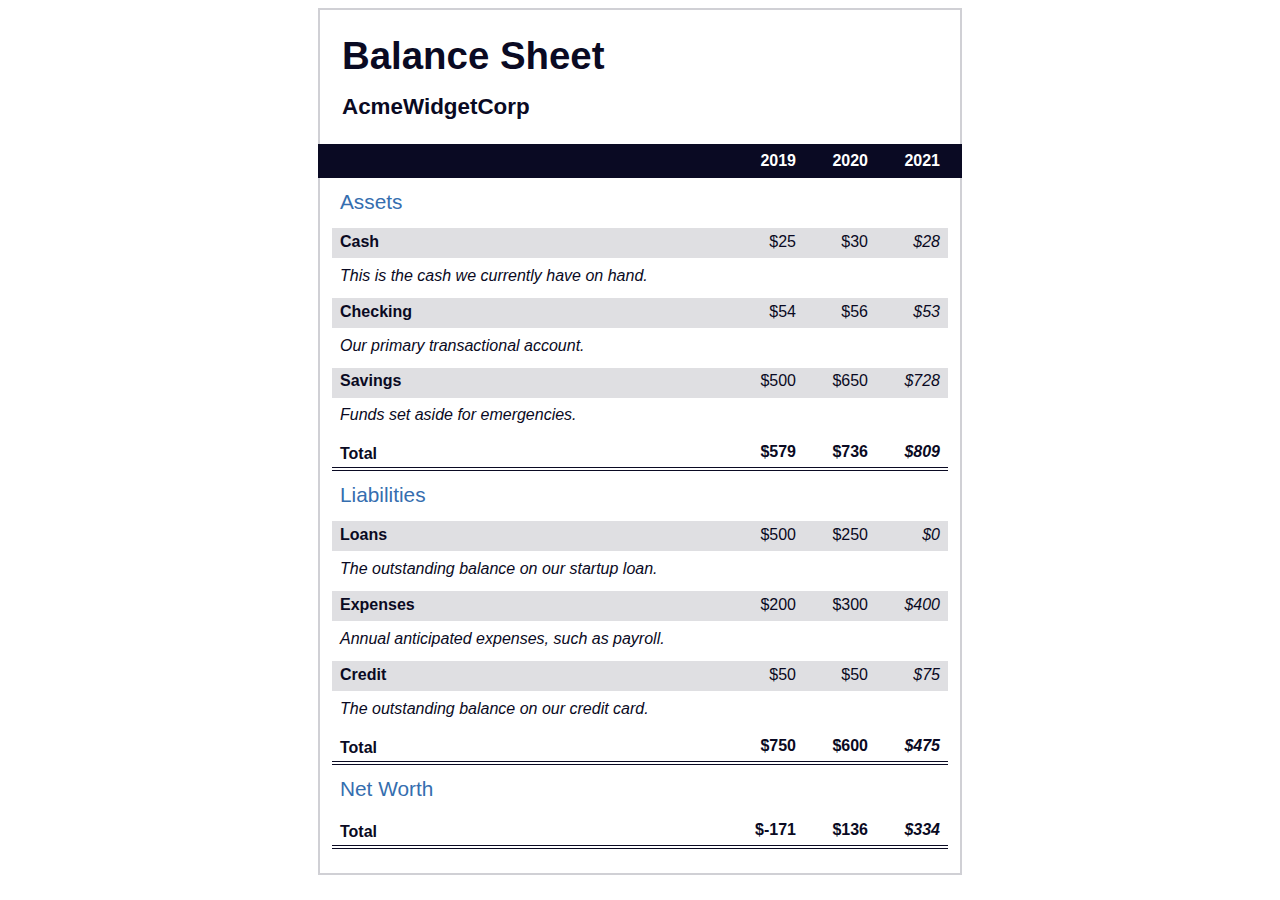
<file: Balance sheet/index.html>
<!DOCTYPE html>
<html lang="en">
  <head>
    <meta charset="UTF-8">
    <meta name="viewport" content="width=device-width, initial-scale=1.0">
    <title>Balance Sheet</title>
    <link rel="stylesheet" href="./styles.css">
  </head>
  <body>
    <main>
      <section>
        <h1>
          <span class="flex">
            <span>AcmeWidgetCorp</span>
            <span>Balance Sheet</span>
          </span>
        </h1>
        <div id="years" aria-hidden="true">
          <span class="year">2019</span>
          <span class="year">2020</span>
          <span class="year">2021</span>
        </div>
        <div class="table-wrap">
          <table>
            <caption>Assets</caption>
            <thead>
              <tr>
                <td></td>
                <th><span class="sr-only year">2019</span></th>
                <th><span class="sr-only year">2020</span></th>
                <th class="current"><span class="sr-only year">2021</span></th>
              </tr>
            </thead>
            <tbody>
              <tr class="data">
                <th>Cash <span class="description">This is the cash we currently have on hand.</span></th>
                <td>$25</td>
                <td>$30</td>
                <td class="current">$28</td>
              </tr>
              <tr class="data">
                <th>Checking <span class="description">Our primary transactional account.</span></th>
                <td>$54</td>
                <td>$56</td>
                <td class="current">$53</td>
              </tr>
              <tr class="data">
                <th>Savings <span class="description">Funds set aside for emergencies.</span></th>
                <td>$500</td>
                <td>$650</td>
                <td class="current">$728</td>
              </tr>
              <tr class="total">
                <th>Total <span class="sr-only">Assets</span></th>
                <td>$579</td>
                <td>$736</td>
                <td class="current">$809</td>
              </tr>
            </tbody>
          </table>
          <table>
            <caption>Liabilities</caption>
            <thead>
              <tr>
              <td></td>
              <th><span class="sr-only">2019</span></th>
              <th><span class="sr-only">2020</span></th>
              <th><span class="sr-only">2021</span></th>
              </tr>
            </thead>
            <tbody>
              <tr class="data">
                <th>Loans <span class="description">The outstanding balance on our startup loan.</span></th>
                <td>$500</td>
                <td>$250</td>
                <td class="current">$0</td>
              </tr>
              <tr class="data">
                <th>Expenses <span class="description">Annual anticipated expenses, such as payroll.</span></th>
                <td>$200</td>
                <td>$300</td>
                <td class="current">$400</td>
              </tr>
              <tr class="data">
                <th>Credit <span class="description">The outstanding balance on our credit card.</span></th>
                <td>$50</td>
                <td>$50</td>
                <td class="current">$75</td>
              </tr>
              <tr class="total">
                <th>Total <span class="sr-only">Liabilities</span></th>
                <td>$750</td>
                <td>$600</td>
                <td class="current">$475</td>
              </tr>
            </tbody>
          </table>
          <table>
            <caption>Net Worth</caption>
            <thead>
              <tr>
              <td></td>
              <th><span class="sr-only">2019</span></th>
              <th><span class="sr-only">2020</span></th>
              <th><span class="sr-only">2021</span></th>
              </tr>
            </thead>
            <tbody>
              <tr class="total">
                <th>Total <span class="sr-only">Net Worth</span></th>
                <td>$-171</td>
                <td>$136</td>
                <td class="current">$334</td>
              </tr>
            </tbody>
          </table>
        </div>
      </section>
    </main>
  </body>
</html>
</file>
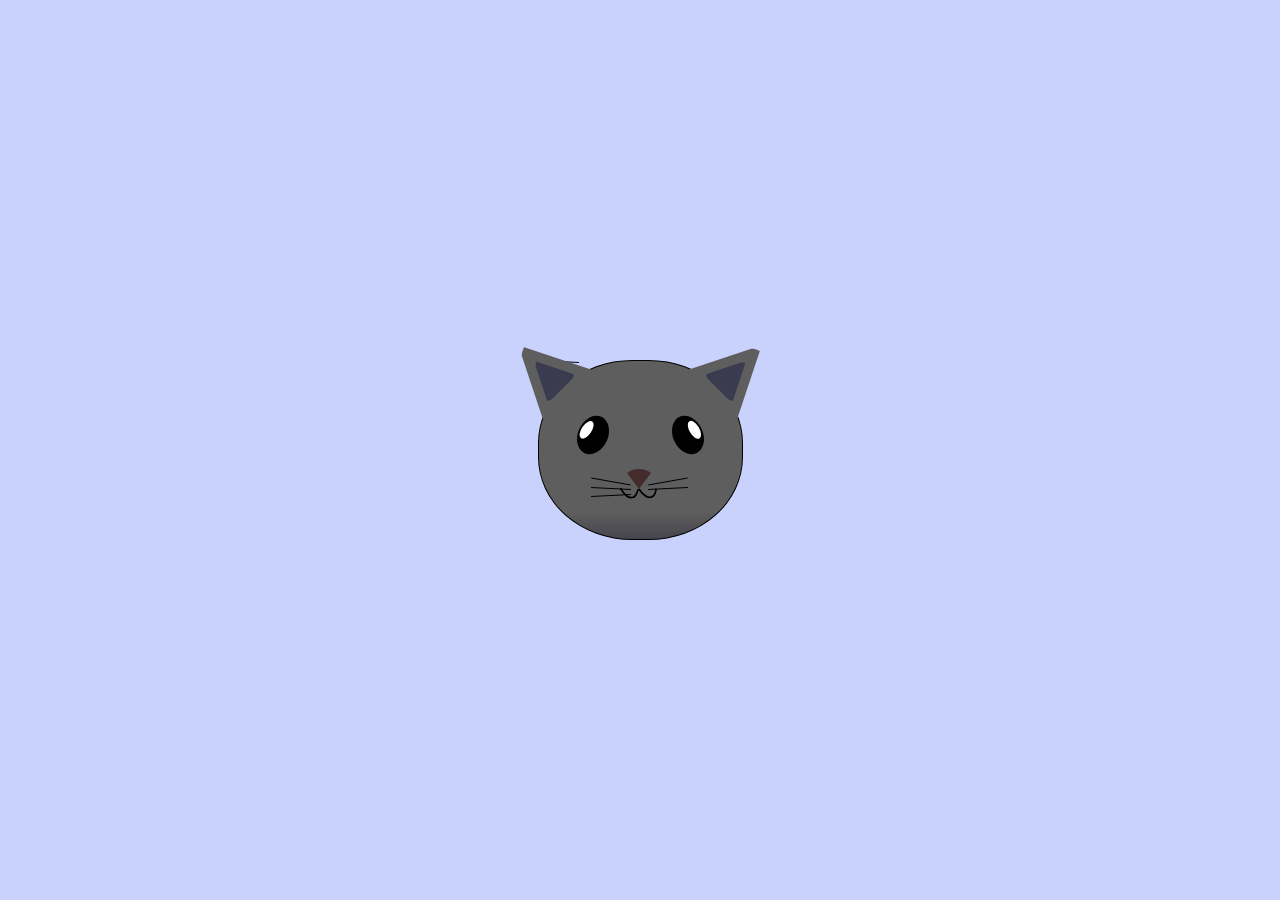
<file: Cat Painting/index.html>
<!DOCTYPE html>
<html lang="en">
<head>
    <meta charset="UTF-8">
    <title>fCC Cat Painting</title>
    <link rel="stylesheet" href="./styles.css">
</head>
<body>
    <main>
      <div class="cat-head">
        <div class="cat-ears">
          <div class="cat-left-ear">
            <div class="cat-left-inner-ear"></div>
          </div>
          <div class="cat-right-ear">
            <div class="cat-right-inner-ear"></div>
          </div>
        </div>

        <div class="cat-eyes">
          <div class="cat-left-eye">
            <div class="cat-left-inner-eye"></div>
          </div>
          <div class="cat-right-eye">
            <div class="cat-right-inner-eye"></div>
          </div>
        </div>
        
        <div class="cat-nose"></div>

        <div class="cat-mouth">
          <div class="cat-mouth-line-left"></div>
          <div class="cat-mouth-line-right"></div>
        </div>

        <div class="cat-whiskers">
          <div class="cat-whiskers-left">
            <div class="cat-whisker-left-top"></div>
            <div class="cat-whisker-left-middle"></div>
            <div class="cat-whisker-left-bottom"></div>
          </div>
          <div class="cat-whiskers-right">
            <div class="cat-whisker-right-top"></div>
            <div class="cat-whisker-right-middle"></div>
            <div class="cat-whisker-right-bottom"></div>
          </div>
        </div>

      </div>
    </main>
</body>
</html>
</file>
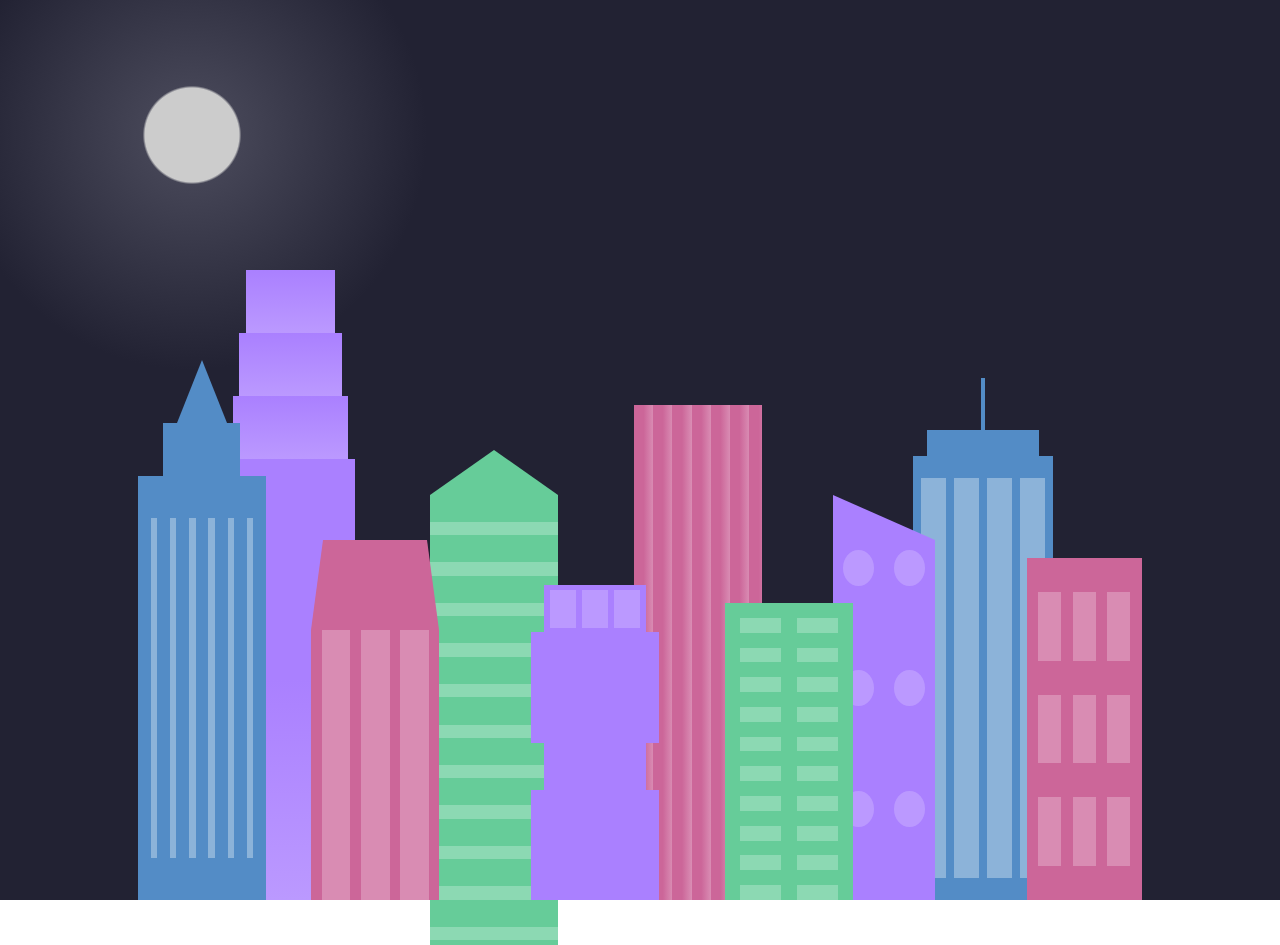
<file: City Skyline/index.html>
<!DOCTYPE html>
<html lang="en">    
  <head>
    <meta charset="UTF-8">
    <title>City Skyline</title>
    <link href="styles.css" rel="stylesheet" />   
  </head>

  <body>
    <div class="background-buildings sky">
      <div></div>
      <div></div>
      <div class="bb1 building-wrap">
        <div class="bb1a bb1-window"></div>
        <div class="bb1b bb1-window"></div>
        <div class="bb1c bb1-window"></div>
        <div class="bb1d"></div>
      </div>
      <div class="bb2">
        <div class="bb2a"></div>
        <div class="bb2b"></div>
      </div>
      <div class="bb3"></div>
      <div></div>
      <div class="bb4 building-wrap">
        <div class="bb4a"></div>
        <div class="bb4b"></div>
        <div class="bb4c window-wrap">
          <div class="bb4-window"></div>
          <div class="bb4-window"></div>
          <div class="bb4-window"></div>
          <div class="bb4-window"></div>
        </div>
      </div>
      <div></div>
      <div></div>
    </div>

    <div class="foreground-buildings">
      <div></div>
      <div></div>
      <div class="fb1 building-wrap">
        <div class="fb1a"></div>
        <div class="fb1b"></div>
        <div class="fb1c"></div>
      </div>
      <div class="fb2">
        <div class="fb2a"></div>
        <div class="fb2b window-wrap">
          <div class="fb2-window"></div>
          <div class="fb2-window"></div>
          <div class="fb2-window"></div>
        </div>
      </div>
      <div></div>
      <div class="fb3 building-wrap">
        <div class="fb3a window-wrap">
          <div class="fb3-window"></div>
          <div class="fb3-window"></div>
          <div class="fb3-window"></div>
        </div>
        <div class="fb3b"></div>
        <div class="fb3a"></div>
        <div class="fb3b"></div>
      </div>
      <div class="fb4">
        <div class="fb4a"></div>
        <div class="fb4b">
          <div class="fb4-window"></div>
          <div class="fb4-window"></div>
          <div class="fb4-window"></div>
          <div class="fb4-window"></div>
          <div class="fb4-window"></div>
          <div class="fb4-window"></div>
        </div>
      </div>
      <div class="fb5"></div>
      <div class="fb6"></div>
      <div></div>
      <div></div>
    </div>
  </body>
</html>
</file>
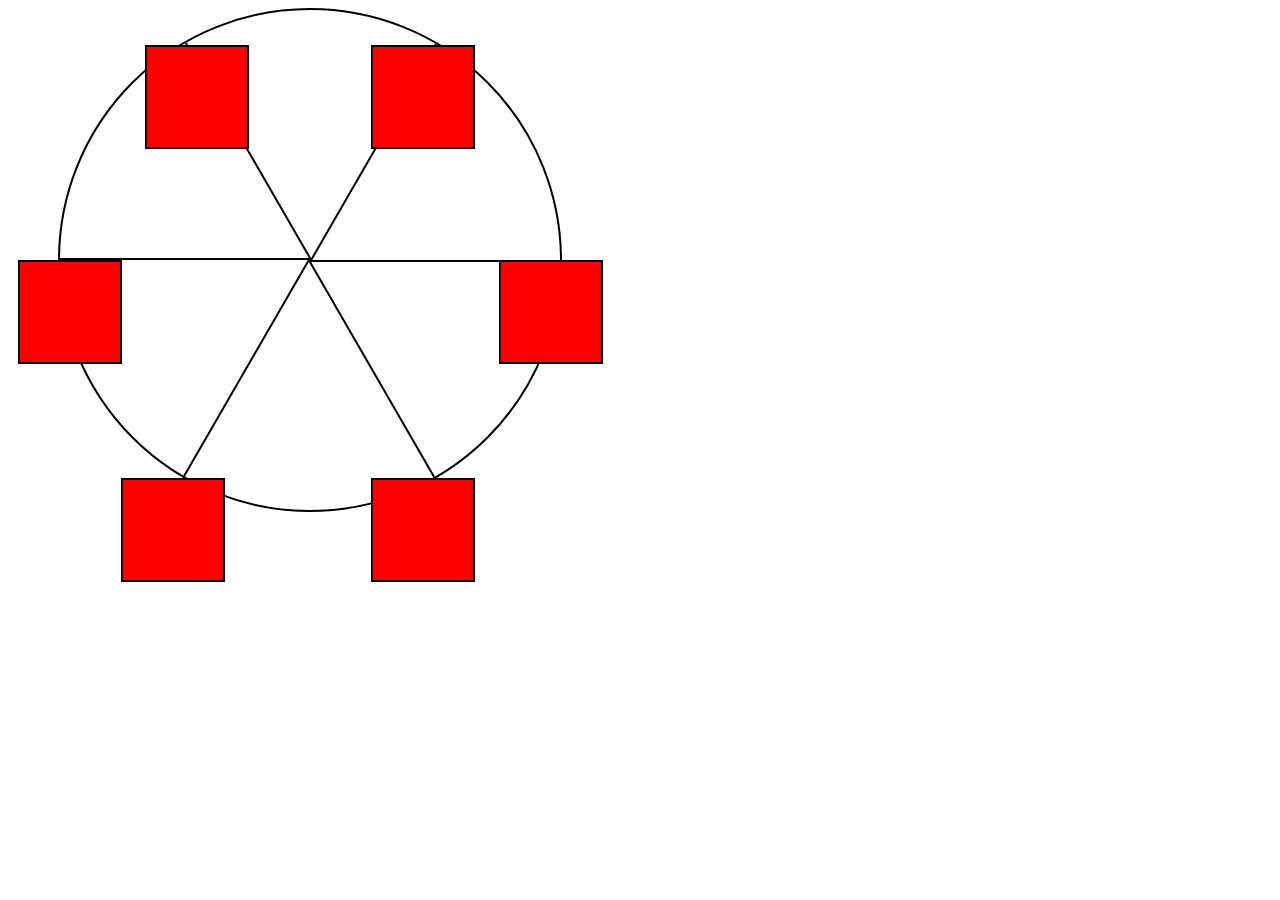
<file: FerrisWheel/index.html>
<!DOCTYPE html>
<html lang="en">
  <head>
    <meta charset="UTF-8">
    <title>Ferris Wheel</title>
    <link rel="stylesheet" href="./styles.css">
  </head>
  <body>
    <div class="wheel">
      <span class="line"></span>
      <span class="line"></span>
      <span class="line"></span>
      <span class="line"></span>
      <span class="line"></span>
      <span class="line"></span>

      <div class="cabin"></div>
      <div class="cabin"></div>
      <div class="cabin"></div>
      <div class="cabin"></div>
      <div class="cabin"></div>
      <div class="cabin"></div>
    </div>
  </body>
</html>
</file>
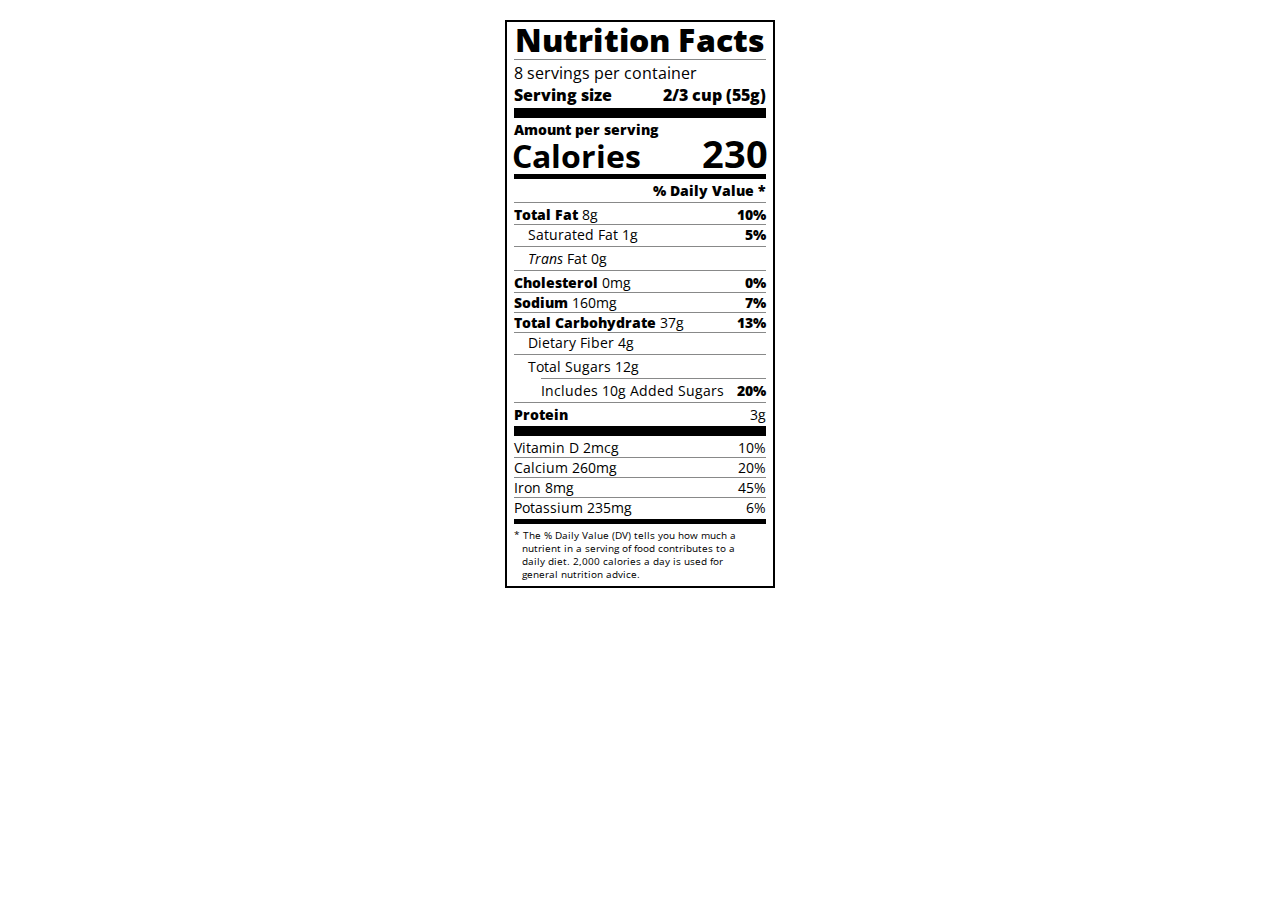
<file: Nutrition Label/index.html>
<!DOCTYPE html>
<html lang="en">

<head>
  <meta charset="UTF-8">
  <title>Nutrition Label</title>
  <link href="https://fonts.googleapis.com/css?family=Open+Sans:400,700,800" rel="stylesheet">
  <link href="./styles.css" rel="stylesheet">
</head>

<body>
  <div class="label">
    <header>
      <h1 class="bold">Nutrition Facts</h1>
      <div class="divider"></div>
      <p>8 servings per container</p>
      <p class="bold">Serving size <span>2/3 cup (55g)</span></p>
    </header>
    <div class="divider large"></div>
    <div class="calories-info">
      <div class="left-container">
        <h2 class="bold small-text">Amount per serving</h2>
        <p>Calories</p>
      </div>
      <span>230</span>
    </div>
    <div class="divider medium"></div>
    <div class="daily-value small-text">
      <p class="bold right no-divider">% Daily Value *</p>
      <div class="divider"></div>
      <p><span><span class="bold">Total Fat</span> 8g</span> <span class="bold">10%</span></p>
      <p class="indent no-divider">Saturated Fat 1g <span class="bold">5%</span></p>
      <div class="divider"></div>
      <p class="indent no-divider"><span><i>Trans</i> Fat 0g</span></p>
      <div class="divider"></div>
      <p><span><span class="bold">Cholesterol</span> 0mg</span> <span class="bold">0%</span></p>
      <p><span><span class="bold">Sodium</span> 160mg</span> <span class="bold">7%</span></p>
      <p><span><span class="bold">Total Carbohydrate</span> 37g</span> <span class="bold">13%</span></p>
      <p class="indent no-divider">Dietary Fiber 4g</p>
      <div class="divider"></div>
      <p class="indent no-divider">Total Sugars 12g</p>
      <div class="divider double-indent"></div>
      <p class="double-indent no-divider">Includes 10g Added Sugars <span class="bold">20%</span></p>
      <div class="divider"></div>
      <p class="no-divider"><span class="bold">Protein</span> 3g</p>
      <div class="divider large"></div>
      <p>Vitamin D 2mcg <span>10%</span></p>
      <p>Calcium 260mg <span>20%</span></p>
      <p>Iron 8mg <span>45%</span></p>
      <p class="no-divider">Potassium 235mg <span>6%</span></p>
    </div>
    <div class="divider medium"></div>
    <p class="note">* The % Daily Value (DV) tells you how much a nutrient in a serving of food contributes to a daily
      diet. 2,000 calories a day is used for general nutrition advice.</p>
  </div>
</body>
</html>
</file>
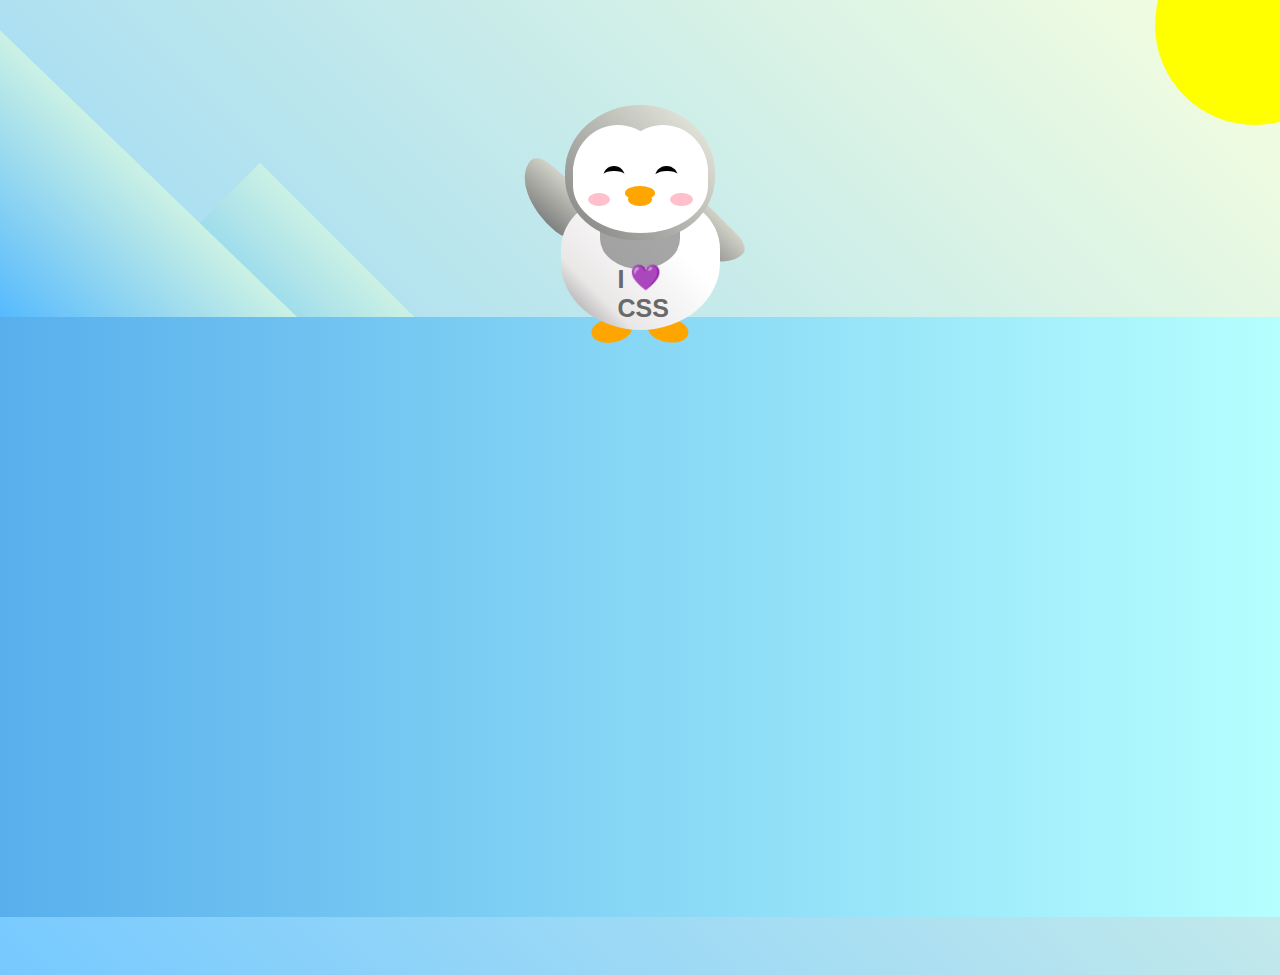
<file: Penguin/index.html>
<!DOCTYPE html>
<html lang="en">
  <head>
    <meta charset="UTF-8" />
    <link rel="stylesheet" href="./styles.css" />
    <title>Penguin</title>
    <meta name="viewport" content="width=device-width, initial-scale=1.0" />
  </head>

  <body>
    <div class="left-mountain"></div>
    <div class="back-mountain"></div>
    <div class="sun"></div>
    <div class="penguin">
      <div class="penguin-head">
        <div class="face left"></div>
        <div class="face right"></div>
        <div class="chin"></div>
        <div class="eye left">
          <div class="eye-lid"></div>
        </div>
        <div class="eye right">
          <div class="eye-lid"></div>
        </div>
        <div class="blush left"></div>
        <div class="blush right"></div>
        <div class="beak top"></div>
        <div class="beak bottom"></div>
      </div>
      <div class="shirt">
        <div>💜</div>
        <p>I CSS</p>
      </div> 
      <div class="penguin-body">
        <div class="arm left"></div>
        <div class="arm right"></div>
        <div class="foot left"></div>
        <div class="foot right"></div>
      </div>
    </div>

    <div class="ground"></div>
  </body>
</html>
</file>
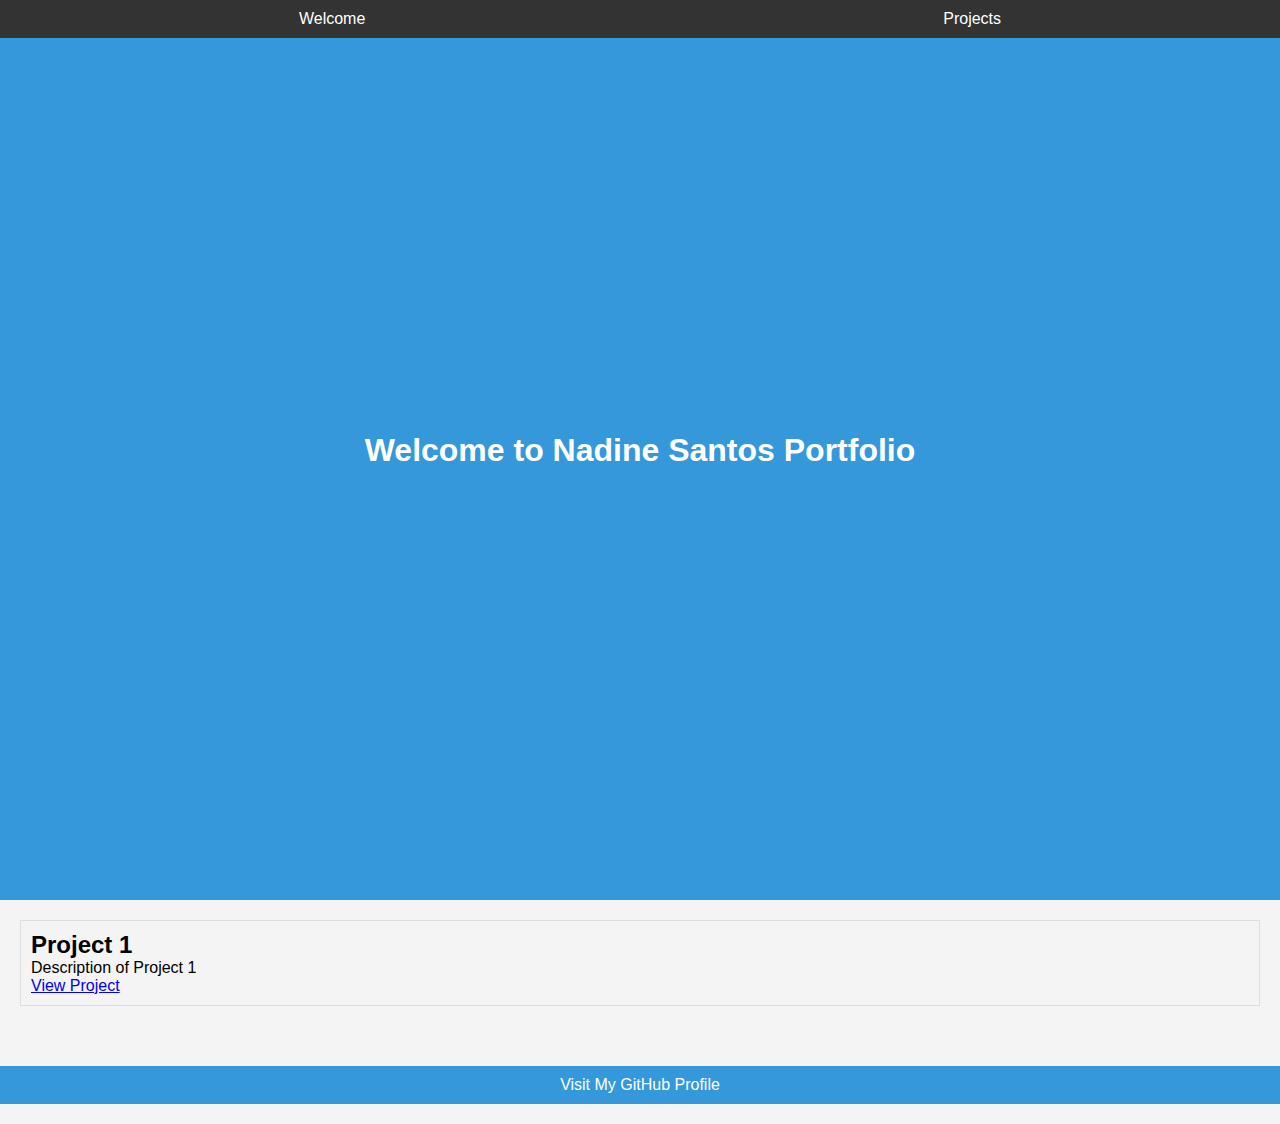
<file: Personal Portfolio Webpage/index.html>
<!DOCTYPE html>
<html lang="en">

<head>
  <meta charset="UTF-8">
  <meta name="viewport" content="width=device-width, initial-scale=1.0">
  <link rel="stylesheet" href="styles.css">
  <title>Your Portfolio</title>
</head>

<body>

  <!-- Navbar -->
  <nav id="navbar">
    <ul>
      <li><a href="#welcome-section">Welcome</a></li>
      <li><a href="#projects">Projects</a></li>
    
    </ul>
  </nav>

  <!-- Welcome Section -->
  <section id="welcome-section">
    <h1>Welcome to Nadine Santos Portfolio</h1>
  </section>

  <!-- Projects Section -->
  <section id="projects">
    <div class="project-tile">
      <h2>Project 1</h2>
      <p>Description of Project 1</p>
      <a href="#project-link">View Project</a>
    </div>
    
  </section>

  <!-- Profile Link -->
  <a id="profile-link" href="https://github.com/Ch3esecake/Nadine" target="_blank">Visit My GitHub Profile</a>

</body>

</html>
</file>
<file: Balance sheet/styles.css>
span[class~="sr-only"] {
    border: 0 !important;
    clip: rect(1px, 1px, 1px, 1px) !important;
    clip-path: inset(50%) !important;
    height: 1px !important;
    width: 1px !important;
    position: absolute !important;
    overflow: hidden !important;
    white-space: nowrap !important;
    padding: 0 !important;
    margin: -1px !important;
  }
  
  html {
    box-sizing: border-box;
  }
  
  body {
    font-family: sans-serif;
    color: #0a0a23;
  }
  
  h1 {
    max-width: 37.25rem;
    margin: 0 auto;
    padding: 1.5rem 1.25rem;
  }
  
  h1 .flex {
    display: flex;
    flex-direction: column-reverse;
    gap: 1rem;
  }
  
  h1 .flex span:first-of-type {
    font-size: 0.7em;
  }
  
  h1 .flex span:last-of-type {
    font-size: 1.2em;
  }
  
  section {
    max-width: 40rem;
    margin: 0 auto;
    border: 2px solid #d0d0d5;
  }
  
  #years {
    display: flex;
    justify-content: flex-end;
    position: sticky;
    z-index: 999;
    top: 0;
    background: #0a0a23;
    color: #fff;
    padding: 0.5rem calc(1.25rem + 2px) 0.5rem 0;
    margin: 0 -2px;
  }
  
  #years span[class] {
    font-weight: bold;
    width: 4.5rem;
    text-align: right;
  }
  
  .table-wrap {
    padding: 0 0.75rem 1.5rem 0.75rem;
  }
  
  table {
    border-collapse: collapse;
    border: 0;
    width: 100%;
    position: relative;
    margin-top: 3rem;
  }
  
  table caption {
    color: #356eaf;
    font-size: 1.3em;
    font-weight: normal;
    position: absolute;
    top: -2.25rem;
    left: 0.5rem;
  }
  
  tbody td {
    width: 100vw;
    min-width: 4rem;
    max-width: 4rem;
  }
  
  tbody th {
    width: calc(100% - 12rem);
  }
  
  tr[class="total"] {
    border-bottom: 4px double #0a0a23;
    font-weight: bold;
  }
  
  tr[class="total"] th {
    text-align: left;
    padding: 0.5rem 0 0.25rem 0.5rem;
  }
  
  tr.total td {
    text-align: right;
    padding: 0 0.25rem;
  }
  
  tr.total td:nth-of-type(3) {
    padding-right: 0.5rem;
  }
  
  tr.total:hover {
    background-color: #99c9ff;
  }
  
  td.current {
    font-style: italic;
  }
  
  tr.data {
    background-image: linear-gradient(to bottom, #dfdfe2 1.845rem, white 1.845rem);
  }
  
  tr.data th {
    text-align: left;
    padding-top: 0.3rem;
    padding-left: 0.5rem;
  }
  
  tr.data th .description {
    display: block;
    font-weight: normal;
    font-style: italic;
    padding: 1rem 0 0.75rem;
    margin-right: -13.5rem;
  }
  
  tr.data td {
    vertical-align: top;
    padding: 0.3rem 0.25rem 0;
    text-align: right;
  }
  
  tr.data td:last-of-type {
    padding-right: 0.5rem;
  }
</file>
<file: Cat Painting/styles.css>
* {
    box-sizing: border-box;
  }
  
  body {
    background-color: #c9d2fc;
  }
  
  .cat-head {
    position: absolute;
    right: 0;
    left: 0;
    top: 0;
    bottom: 0;
    margin: auto;
    background: linear-gradient(#5e5e5e 85%, #45454f 100%);
    width: 205px;
    height: 180px;
    border: 1px solid #000;
    border-radius: 46%;
  }
  
  .cat-left-ear {
    position: absolute;
    top: -26px;
    left: -31px;
    z-index: 1;
    border-top-left-radius: 90px;
    border-top-right-radius: 10px;
    transform: rotate(-45deg);
    border-left: 35px solid transparent;
    border-right: 35px solid transparent;
    border-bottom: 70px solid #5e5e5e;
  }
  
  .cat-right-ear {
    position: absolute;
    top: -26px;
    left: 163px;
    z-index: 1;
    transform: rotate(45deg);
    border-top-left-radius: 90px;
    border-top-right-radius: 10px;
    border-left: 35px solid transparent;
    border-right: 35px solid transparent;
    border-bottom: 70px solid #5e5e5e;
  }
  
  .cat-left-inner-ear {
    position: absolute;
    top: 22px;
    left: -20px;
    border-top-left-radius: 90px;
    border-top-right-radius: 10px;
    border-bottom-right-radius: 40%;
    border-bottom-left-radius: 40%;
    border-left: 20px solid transparent;
    border-right: 20px solid transparent;
    border-bottom: 40px solid #3b3b4f;
  }
  
  .cat-right-inner-ear {
    position: absolute;
    top: 22px;
    left: -20px;
    border-top-left-radius: 90px;
    border-top-right-radius: 10px;
    border-bottom-right-radius: 40%;
    border-bottom-left-radius: 40%;
    border-left: 20px solid transparent;
    border-right: 20px solid transparent;
    border-bottom: 40px solid #3b3b4f;
  }
  
  .cat-left-eye {
    position: absolute;
    top: 54px;
    left: 39px;
    border-radius: 60%;
    transform: rotate(25deg);
    width: 30px;
    height: 40px;
    background-color: #000;
  }
  
  .cat-right-eye {
    position: absolute;
    top: 54px;
    left: 134px;
    border-radius: 60%;
    transform: rotate(-25deg);
    width: 30px;
    height: 40px;
    background-color: #000;
  }
  
  .cat-left-inner-eye {
    position: absolute;
    top: 8px;
    left: 2px;
    width: 10px;
    height: 20px;
    transform: rotate(10deg);
    background-color: #fff;
    border-radius: 60%;
  }
  
  .cat-right-inner-eye {
    position: absolute;
    top: 8px;
    left: 18px;
    transform: rotate(-5deg);
    width: 10px;
    height: 20px;
    background-color: #fff;
    border-radius: 60%;
  }
  
  .cat-nose {
    position: absolute;
    top: 108px;
    left: 85px;
    border-top-left-radius: 50%;
    border-bottom-right-radius: 50%;
    border-bottom-left-radius: 50%;
    transform: rotate(180deg);
    border-left: 15px solid transparent;
    border-right: 15px solid transparent;
    border-bottom: 20px solid #442c2c;
  }
  
  .cat-mouth div {
    width: 30px;
    height: 50px;
    border: 2px solid #000;
    border-radius: 190%/190px 150px 0 0;
    border-color: black transparent transparent transparent;
  }
  
  .cat-mouth-line-left {
    position: absolute;
    top: 88px;
    left: 74px;
    transform: rotate(170deg);
  }
  
  .cat-mouth-line-right {
    position: absolute;
    top: 88px;
    left: 91px;
    transform: rotate(165deg);
  }
  
  .cat-whiskers-left div {
    width: 40px;
    height: 1px;
    background-color: #000;
  }
  
  .cat-whiskers-right div {
    width: 40px;
    height: 1px;
    background-color: #000;
  }
  
  .cat-whisker-left-top {
    position: absolute;
    top: 120px;
    left: 52px;
    transform: rotate(10deg);
  }
  
  .cat-whisker-left-middle {
    position: absolute;
    top: 127px;
    left: 52px;
    transform: rotate(3deg);
  }
  
  .cat-whisker-left-bottom {
    position: absolute;
    top: 134px;
    left: 52px;
    transform: rotate(-3deg);
  }
  
  .cat-whisker-right-top {
    position: absolute;
    top: 120px;
    left: 109px;
    transform: rotate(-10deg);
  }
  
  .cat-whisker-right-middle {
    position: absolute;
    top: 127px;
    left: 109px;
    transform: rotate(-3deg);
  }
  
  .cat-whisker-right-bottom {
    transform: rotate(3deg);
  }
</file>
<file: City Skyline/styles.css>
:root {
    --building-color1: #aa80ff;
    --building-color2: #66cc99;
    --building-color3: #cc6699;
    --building-color4: #538cc6;
    --window-color1: #bb99ff;
    --window-color2: #8cd9b3;
    --window-color3: #d98cb3;
    --window-color4: #8cb3d9;
  }
  
  * {
    box-sizing: border-box;
  }
  
  body {
    height: 100vh;
    margin: 0;
    overflow: hidden;
  }
  
  .background-buildings, .foreground-buildings {
    width: 100%;
    height: 100%;
    display: flex;
    align-items: flex-end;
    justify-content: space-evenly;
    position: absolute;
    top: 0;
  }
  
  .building-wrap {
    display: flex;
    flex-direction: column;
    align-items: center;
  }
  
  .window-wrap {
    display: flex;
    align-items: center;
    justify-content: space-evenly;
  }
  
  .sky {
    background: radial-gradient(
        closest-corner circle at 15% 15%,
        #ffcf33,
        #ffcf33 20%,
        #ffff66 21%,
        #bbeeff 100%
      );
  }
  
  /* BACKGROUND BUILDINGS - "bb" stands for "background building" */
  .bb1 {
    width: 10%;
    height: 70%;
  }
  
  .bb1a {
    width: 70%;
  }
    
  .bb1b {
    width: 80%;
  }
    
  .bb1c {
    width: 90%;
  }
  
  .bb1d {
    width: 100%;
    height: 70%;
    background: linear-gradient(
        var(--building-color1) 50%,
        var(--window-color1)
      );
  }
  
  .bb1-window {
    height: 10%;
    background: linear-gradient(
        var(--building-color1),
        var(--window-color1)
      );
  }
  
  .bb2 {
    width: 10%;
    height: 50%;
  }
  
  .bb2a {
    border-bottom: 5vh solid var(--building-color2);
    border-left: 5vw solid transparent;
    border-right: 5vw solid transparent;
  }
  
  .bb2b {
    width: 100%;
    height: 100%;
    background: repeating-linear-gradient(
        var(--building-color2),
        var(--building-color2) 6%,
        var(--window-color2) 6%,
        var(--window-color2) 9%
      );
  }
  
  .bb3 {
    width: 10%;
    height: 55%;
    background: repeating-linear-gradient(
        90deg,
        var(--building-color3),
        var(--building-color3),
        var(--window-color3) 15%
      );
  }
  
  .bb4 {
    width: 11%;
    height: 58%;
  }
  
  .bb4a {
    width: 3%;
    height: 10%;
    background-color: var(--building-color4);
  }
  
  .bb4b {
    width: 80%;
    height: 5%;
    background-color: var(--building-color4);
  }
    
  .bb4c {
    width: 100%;
    height: 85%;
    background-color: var(--building-color4);
  }
  
  .bb4-window {
    width: 18%;
    height: 90%;
    background-color: var(--window-color4);
  }
  
  /* FOREGROUND BUILDINGS - "fb" stands for "foreground building" */
  .fb1 {
    width: 10%;
    height: 60%;
  }
  
  .fb1a {
    border-bottom: 7vh solid var(--building-color4);
    border-left: 2vw solid transparent;
    border-right: 2vw solid transparent;
  }
  
  .fb1b {
    width: 60%;
    height: 10%;
    background-color: var(--building-color4);
  }
    
  .fb1c {
    width: 100%;
    height: 80%;
    background: repeating-linear-gradient(
        90deg,
        var(--building-color4),
        var(--building-color4) 10%,
        transparent 10%,
        transparent 15%
      ),
      repeating-linear-gradient(
        var(--building-color4),
        var(--building-color4) 10%,
        var(--window-color4) 10%,
        var(--window-color4) 90%
      );
  }
  
  .fb2 {
    width: 10%;
    height: 40%;
  }
  
  .fb2a {
    width: 100%;
    border-bottom: 10vh solid var(--building-color3);
    border-left: 1vw solid transparent;
    border-right: 1vw solid transparent;
  }
  
  .fb2b {
    width: 100%;
    height: 75%;
    background-color: var(--building-color3);
  }
  
  .fb2-window {
    width: 22%;
    height: 100%;
    background-color: var(--window-color3);
  }
  
  .fb3 {
    width: 10%;
    height: 35%;
  }
    
  .fb3a {
    width: 80%;
    height: 15%;
    background-color: var(--building-color1);
  }
    
  .fb3b {
    width: 100%;
    height: 35%;
    background-color: var(--building-color1);
  }
  
  .fb3-window {
    width: 25%;
    height: 80%;
    background-color: var(--window-color1);
  }
  
  .fb4 {
    width: 8%;
    height: 45%;
    position: relative;
    left: 10%;
  }
  
  .fb4a {
    border-top: 5vh solid transparent;
    border-left: 8vw solid var(--building-color1);
  }
  
  .fb4b {
    width: 100%;
    height: 89%;
    background-color: var(--building-color1);
    display: flex;
    flex-wrap: wrap;
  }
  
  .fb4-window {
    width: 30%;
    height: 10%;
    border-radius: 50%;
    background-color: var(--window-color1);
    margin: 10%;
  }
  
  .fb5 {
    width: 10%;
    height: 33%;
    position: relative;
    right: 10%;
    background: repeating-linear-gradient(
        var(--building-color2),
        var(--building-color2) 5%,
        transparent 5%,
        transparent 10%
      ),
      repeating-linear-gradient(
        90deg,
        var(--building-color2),
        var(--building-color2) 12%,
        var(--window-color2) 12%,
        var(--window-color2) 44%
      );
  }
  
  .fb6 {
    width: 9%;
    height: 38%;
    background: repeating-linear-gradient(
        90deg,
        var(--building-color3),
        var(--building-color3) 10%,
        transparent 10%,
        transparent 30%
      ),
      repeating-linear-gradient(
        var(--building-color3),
        var(--building-color3) 10%,
        var(--window-color3) 10%,
        var(--window-color3) 30%
      );
  }
  
  /* ... (previous code) ... */
  
  @media (max-width: 1000px) {
    :root {
      --building-color1: #000;
      --building-color2: #000;
      --building-color3: #000;
      --building-color4: #000;
      --window-color1: #777;
      --window-color2: #777;
      --window-color3: #777;
      --window-color4: #777;
    }
    .sky {
      background: radial-gradient(
          closest-corner circle at 15% 15%,
          #ccc,
          #ccc 20%,
          #445 21%,
          #223 100%
        );
    }
  }
  
    .sky {
      background: radial-gradient(
          closest-corner circle at 15% 15%,
          #ccc,
          #ccc 20%,
          #445 21%,
          #223 100%
        );
    }
</file>
<file: FerrisWheel/styles.css>
.wheel {
    border: 2px solid black;
    border-radius: 50%;
    margin-left: 50px;
    position: absolute;
    height: 55vw;
    width: 55vw;
    max-width: 500px;
    max-height: 500px;
    animation-name: wheel;
    animation-duration: 10s;
    animation-iteration-count: infinite;
    animation-timing-function: linear;
  }
  
  .line {
    background-color: black;
    width: 50%;
    height: 2px;
    position: absolute;
    top: 50%;
    left: 50%;
    transform-origin: 0% 0%;
  }
  
  .line:nth-of-type(2) {
    transform: rotate(60deg);
  }
  .line:nth-of-type(3) {
    transform: rotate(120deg);
  }
  .line:nth-of-type(4) {
    transform: rotate(180deg);
  }
  .line:nth-of-type(5) {
    transform: rotate(240deg);
  }
  .line:nth-of-type(6) {
    transform: rotate(300deg);
  }
  
  .cabin {
    background-color: red;
    width: 20%;
    height: 20%;
    position: absolute;
    border: 2px solid;
    transform-origin: 50% 0%;
    animation: cabins 10s ease-in-out infinite;
  }
  
  .cabin:nth-of-type(1) {
    right: -8.5%;
    top: 50%;
  }
  .cabin:nth-of-type(2) {
    right: 17%;
    top: 93.5%;
  }
  .cabin:nth-of-type(3) {
    right: 67%;
    top: 93.5%;
  }
  .cabin:nth-of-type(4) {
    left: -8.5%;
    top: 50%;
  }
  .cabin:nth-of-type(5) {
    left: 17%;
    top: 7%;
  }
  .cabin:nth-of-type(6) {
    right: 17%;
    top: 7%;
  }
  
  @keyframes wheel {
     0% {
       transform: rotate(0deg);
     }
     100% {
       transform: rotate(360deg);
     }
  }
  
  @keyframes cabins {
    0% {
      transform: rotate(0deg);
    }
    25% {
      background-color: yellow;
    }
    50% {
      background-color: purple;
    }
    75% {
      background-color: yellow; /* New selector with background-color set to yellow */
    }
    100% {
      transform: rotate(-360deg);
    }
  }
</file>
<file: Nutrition Label/styles.css>
* {
    box-sizing: border-box;
  }
  
  html {
    font-size: 16px;
  }
  
  body {
    font-family: 'Open Sans', sans-serif;
  }
  
  .label {
    border: 2px solid black;
    width: 270px;
    margin: 20px auto;
    padding: 0 7px;
  }
  
  header h1 {
    text-align: center;
    margin: -4px 0;
    letter-spacing: 0.15px
  }
  
  p {
    margin: 0;
    display: flex;
    justify-content: space-between;
  }
  
  .divider {
    border-bottom: 1px solid #888989;
    margin: 2px 0;
  }
  
  .bold {
    font-weight: 800;
  }
  
  .large {
    height: 10px;
  }
  
  .large, .medium {
    background-color: black;
    border: 0;
  }
  
  .medium {
    height: 5px;
  }
  
  .small-text {
    font-size: 0.85rem;
  }
  
  
  .calories-info {
    display: flex;
    justify-content: space-between;
    align-items: flex-end;
  }
  
  .calories-info h2 {
    margin: 0;
  }
  
  .left-container p {
    margin: -5px -2px;
    font-size: 2em;
    font-weight: 700;
  }
  
  .calories-info span {
    margin: -7px -2px;
    font-size: 2.4em;
    font-weight: 700;
  }
  
  .right {
    justify-content: flex-end;
  }
  
  .indent {
    margin-left: 1em;
  }
  
  .double-indent {
    margin-left: 2em;
  }
  
  .daily-value p:not(.no-divider) {
    border-bottom: 1px solid #888989;
  }
  
  .note {
    padding: 0 8px; /* Left and right padding of 8px */
    text-indent: -8px; /* Text indentation of -8px */
    margin: 5px 0;
    font-size: 0.6rem;
  }
</file>
<file: Penguin/styles.css>
:root {
    --penguin-face: white;
    --penguin-picorna: orange;
    --penguin-skin: gray;
  }
  
  body {
    background: linear-gradient(45deg, rgb(118, 201, 255), rgb(247, 255, 222));
    margin: 0;
    padding: 0;
    width: 100%;
    height: 100vh;
    overflow: hidden;
  }
  
  .left-mountain {
    width: 300px;
    height: 300px;
    background: linear-gradient(rgb(203, 241, 228), rgb(80, 183, 255));
    position: absolute;
    transform: skew(0deg, 44deg);
    z-index: 2;
    margin-top: 100px;
  }
  
  .back-mountain {
    width: 300px;
    height: 300px;
    background: linear-gradient(rgb(203, 241, 228), rgb(47, 170, 255));
    position: absolute;
    z-index: 1;
    transform: rotate(45deg);
    left: 110px;
    top: 225px;
  }
  
  .sun {
    width: 200px;
    height: 200px;
    background-color: yellow;
    position: absolute;
    border-radius: 50%;
    top: -75px;
    right: -75px;
  }
  
  .penguin {
    width: 300px;
    height: 300px;
    margin: auto;
    margin-top: 75px;
    z-index: 4;
    position: relative;
    transition: transform 1s ease-in-out 0ms;
  }
  
  .penguin * {
    position: absolute;
  }
  
  .penguin:active {
    transform: scale(1.5);
    cursor: not-allowed;
  }
  
  .penguin-head {
    width: 50%;
    height: 45%;
    background: linear-gradient(
      45deg,
      var(--penguin-skin),
      rgb(239, 240, 228)
    );
    border-radius: 70% 70% 65% 65%;
    top: 10%;
    left: 25%;
    z-index: 1;
  }
  
  .face {
    width: 60%;
    height: 70%;
    background-color: var(--penguin-face);
    border-radius: 70% 70% 60% 60%;
    top: 15%;
  }
  
  .face.left {
    left: 5%;
  }
  
  .face.right {
    right: 5%;
  }
  
  .chin {
    width: 90%;
    height: 70%;
    background-color: var(--penguin-face);
    top: 25%;
    left: 5%;
    border-radius: 70% 70% 100% 100%;
  }
  
  .eye {
    width: 15%;
    height: 17%;
    background-color: black;
    top: 45%;
    border-radius: 50%;
  }
  
  .eye.left {
    left: 25%;
  }
  
  .eye.right {
    right: 25%;
  }
  
  .eye-lid {
    width: 150%;
    height: 100%;
    background-color: var(--penguin-face);
    top: 25%;
    left: -23%;
    border-radius: 50%;
  }
  
  .blush {
    width: 15%;
    height: 10%;
    background-color: pink;
    top: 65%;
    border-radius: 50%;
  }
  
  .blush.left {
    left: 15%;
  }
  
  .blush.right {
    right: 15%;
  }
  
  .beak {
    height: 10%;
    background-color: var(--penguin-picorna);
    border-radius: 50%;
  }
  
  .beak.top {
    width: 20%;
    top: 60%;
    left: 40%;
  }
  
  .beak.bottom {
    width: 16%;
    top: 65%;
    left: 42%;
  }
  
  .shirt {
    font: bold 25px Helvetica, sans-serif;
    top: 165px;
    left: 127.5px;
    z-index: 1;
    color: #6a6969;
  }
  
  .shirt div {
    font-weight:  initial;
    top: 22.5px;
    left: 12px;
  }
  
  .penguin-body {
    width: 53%;
    height: 45%;
    background: linear-gradient(
      45deg,
      rgb(134, 133, 133) 0%,
      rgb(234, 231, 231) 25%,
      white 67%
    );
    border-radius: 80% 80% 100% 100%;
    top: 40%;
    left: 23.5%;
  }
  
  .penguin-body::before {
    content: "";
    position: absolute;
    width: 50%;
    height: 45%;
    background-color: var(--penguin-skin);
    top: 10%;
    left: 25%;
    border-radius: 0% 0% 100% 100%;
    opacity: 70%;
  }
  
  .arm {
    width: 30%;
    height: 60%;
    background: linear-gradient(
      90deg,
      var(--penguin-skin),
      rgb(209, 210, 199)
    );
    border-radius: 30% 30% 30% 120%;
    z-index: -1;
  }
  
  .arm.left {
    top: 35%;
    left: 5%;
    transform-origin: top left; 
    transform: rotate(130deg) scaleX(-1);
    animation: 3s linear infinite wave;
  }
  
  .arm.right {
    top: 0%;
    right: -5%;
    transform: rotate(-45deg);
  }
  
  @keyframes wave {
    10% {
      transform: rotate(110deg) scaleX(-1);
    }
    20% {
      transform: rotate(130deg) scaleX(-1);
    }
    30% {
      transform: rotate(110deg) scaleX(-1);
    }
    40% {
      transform: rotate(130deg) scaleX(-1);
    }
  }
  
  .foot {
    width:  15%;
    height: 30%;
    background-color: var(--penguin-picorna);
    top: 85%;
    border-radius: 50%;
    z-index: -1;
  }
  
  .foot.left {
    left: 25%;
    transform: rotate(80deg);
  }
  
  .foot.right {
    right: 25%;
    transform: rotate(-80deg);
  }
  
  .ground {
    width: 100vw;
    height: calc(100vh - 300px);
    background: linear-gradient(90deg, rgb(88, 175, 236), rgb(182, 255, 255));
    z-index: 3;
    position: absolute;
    margin-top: -58px;
  }
</file>
<file: Personal Portfolio Webpage/styles.css>
/* Reset some default styles */
body, h1, h2, p, ul {
    margin: 0;
    padding: 0;
  }
  
  /* Apply basic styling */
  body {
    font-family: 'Arial', sans-serif;
    background-color: #f4f4f4;
  }
  
  #navbar {
    position: fixed;
    top: 0;
    left: 0;
    width: 100%;
    background-color: #333;
    padding: 10px;
  }
  
  #navbar ul {
    list-style-type: none;
    display: flex;
    justify-content: space-around;
  }
  
  #navbar a {
    text-decoration: none;
    color: white;
  }
  
  #welcome-section {
    height: 100vh;
    display: flex;
    flex-direction: column;
    justify-content: center;
    align-items: center;
    background-color: #3498db;
    color: white;
  }
  
  #projects {
    padding: 20px;
  }
  
  .project-tile {
    border: 1px solid #ddd;
    padding: 10px;
    margin-bottom: 20px;
  }
  
  #profile-link {
    display: block;
    margin: 20px auto;
    padding: 10px;
    background-color: #3498db;
    color: white;
    text-align: center;
    text-decoration: none;
  }
  
  /* Media Query for Responsive Design */
  @media screen and (max-width: 600px) {
    #navbar ul {
      flex-direction: column;
      align-items: center;
    }
  
    #navbar a {
      margin-bottom: 10px;
    }
  
    #welcome-section h1 {
      font-size: 1.5em;
    }
  
    .project-tile {
      width: 100%;
    }
  }
</file>
